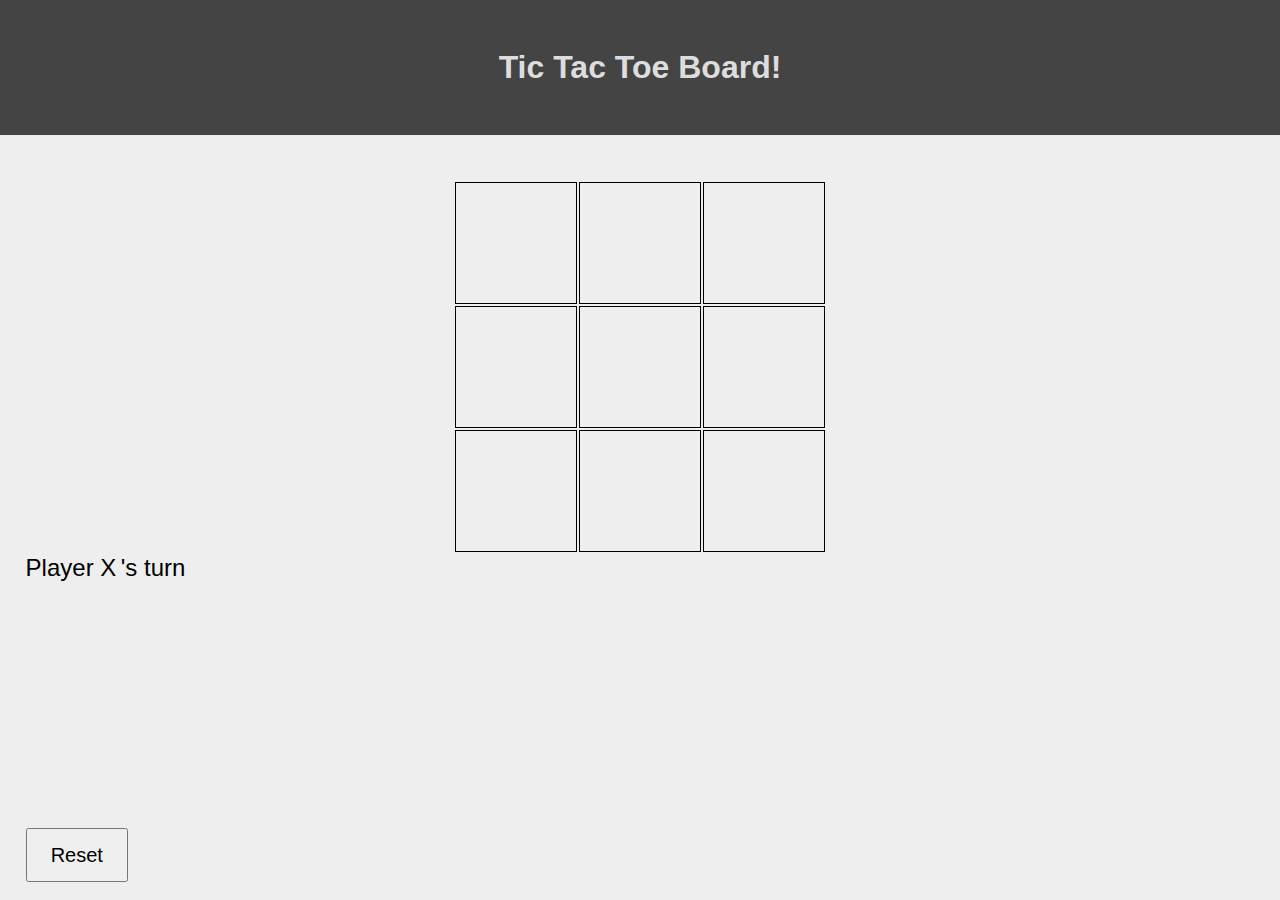
<file: Part1/index.html>
<!DOCTYPE html>
<html lang="en">

<head>
  <meta charset="UTF-8" />
  <meta name="viewport" content="width=device-width, initial-scale=1.0" />
  <title>Tic Tac Toe</title>
  <link rel="stylesheet" href="./index.css" />
</head>

<body>
  <nav>
    <h1>Tic Tac Toe Board!</h1>
  </nav>
  <main>
    <table>
      <tr class="row">
        <td id="0" onclick="play(0)"></td>
        <td id="1" onclick="play(1)"></td>
        <td id="2" onclick="play(2)"></td>
      </tr>
      <tr class="row">
        <td id="3" onclick="play(3)"></td>
        <td id="4" onclick="play(4)"></td>
        <td id="5" onclick="play(5)"></td>
      </tr>
      <tr class="row">
        <td id="6" onclick="play(6)"></td>
        <td id="7" onclick="play(7)"></td>
        <td id="8" onclick="play(8)"></td>
      </tr>
    </table>
    <span>Player </span>
    <span id="player">X</span>
    <span>'s turn</span>
    <button id='reset-btn' onclick='reset()'>Reset</button>
  </main>
  <script src='index.js'></script>
</body>

</html>
</file>
<file: Part1/index.css>
* {
    margin: 0;
    padding: 0;
    font-family: Arial, Helvetica, sans-serif;
  }

  nav {
      height: 15vh;
      background: #444;
      color: #DDD;
  }

  main {
      background: #EEE;
      height: 85vh;
  }

  table,
  section,
  nav {
      display: flex;
      justify-content: center;
      align-items: center;
  }

  table {
      padding-top: 5vh;
  }

.row td {
    height: 120px;
    width: 120px;
    border: 1px solid #000;
    text-align: center;
    font-size: 2em;
}

span {
    position: relative;
    left: 2vw;
    font-size: 24px;
}

#reset-btn {
    height: 6vh;
    width: 8vw;
    position: fixed;
    bottom: 2vh;
    left: 2vw;
    font-size: 20px;
}
</file>
